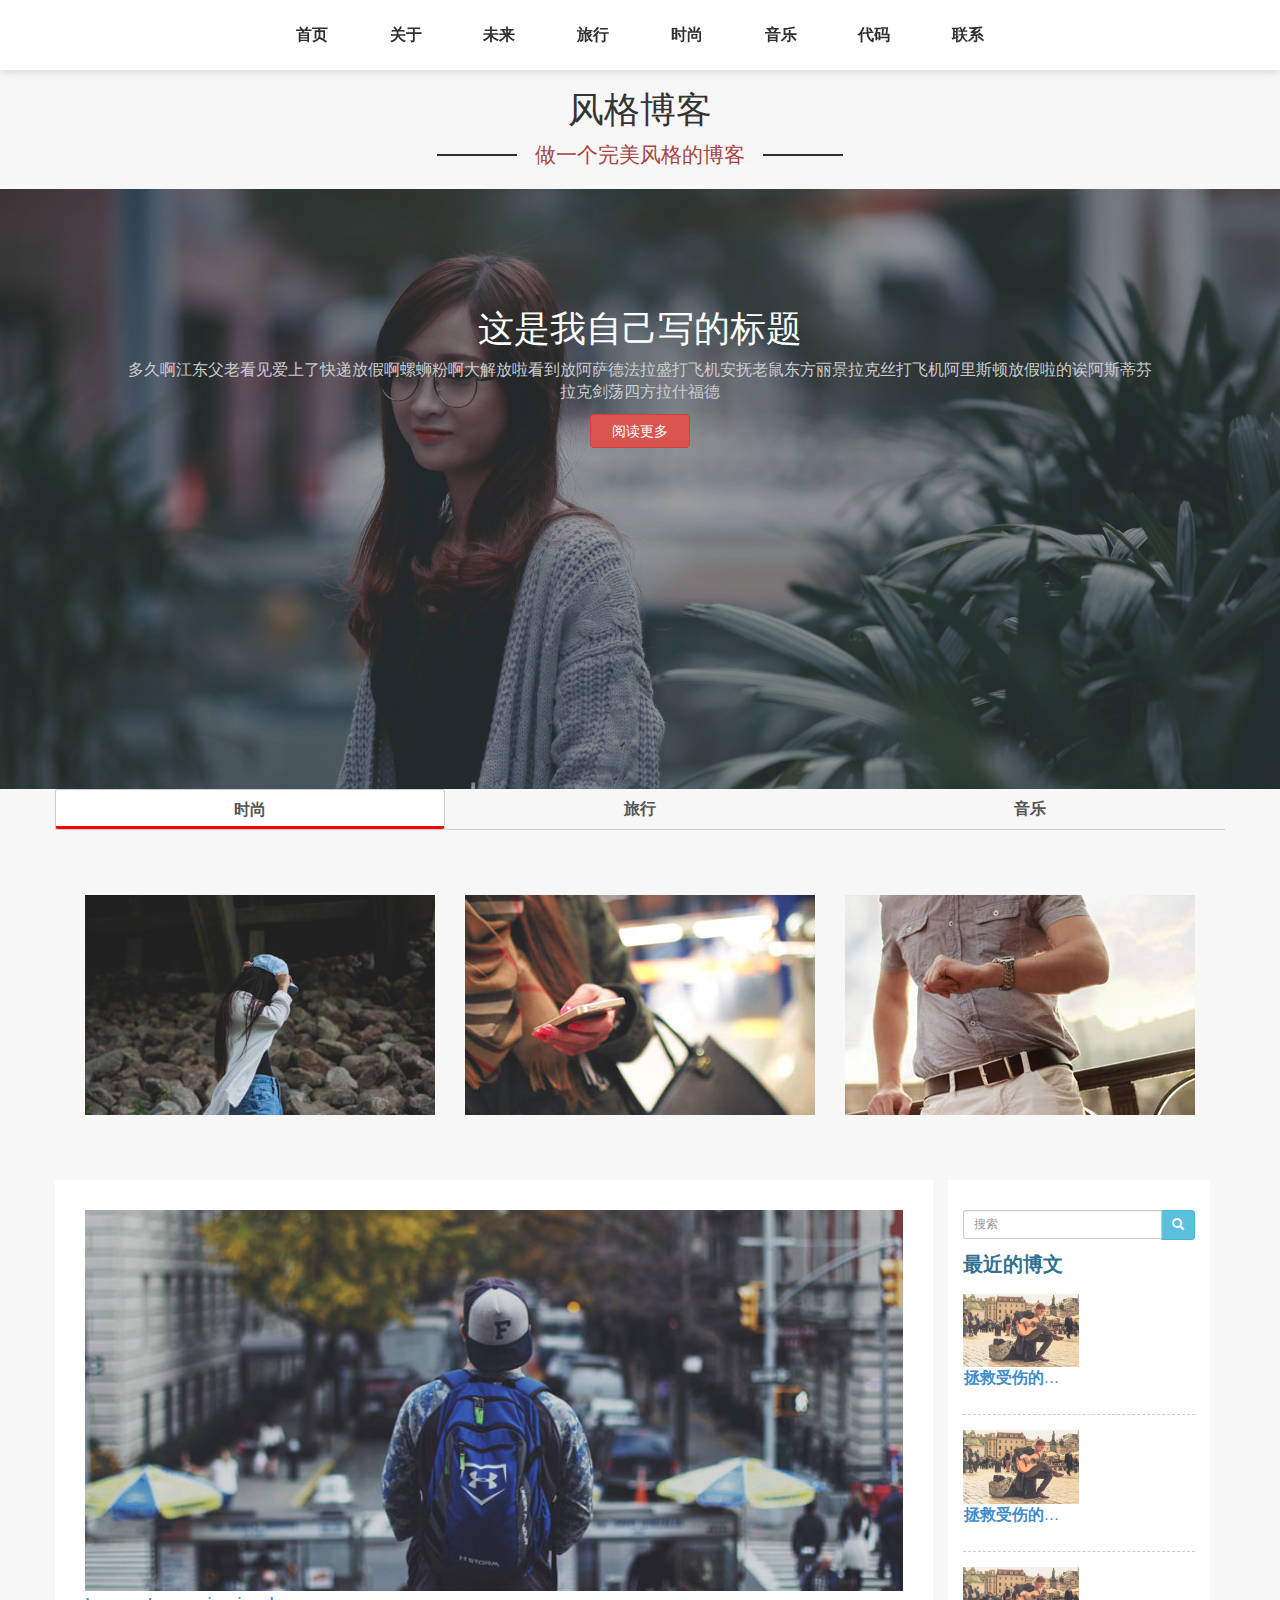
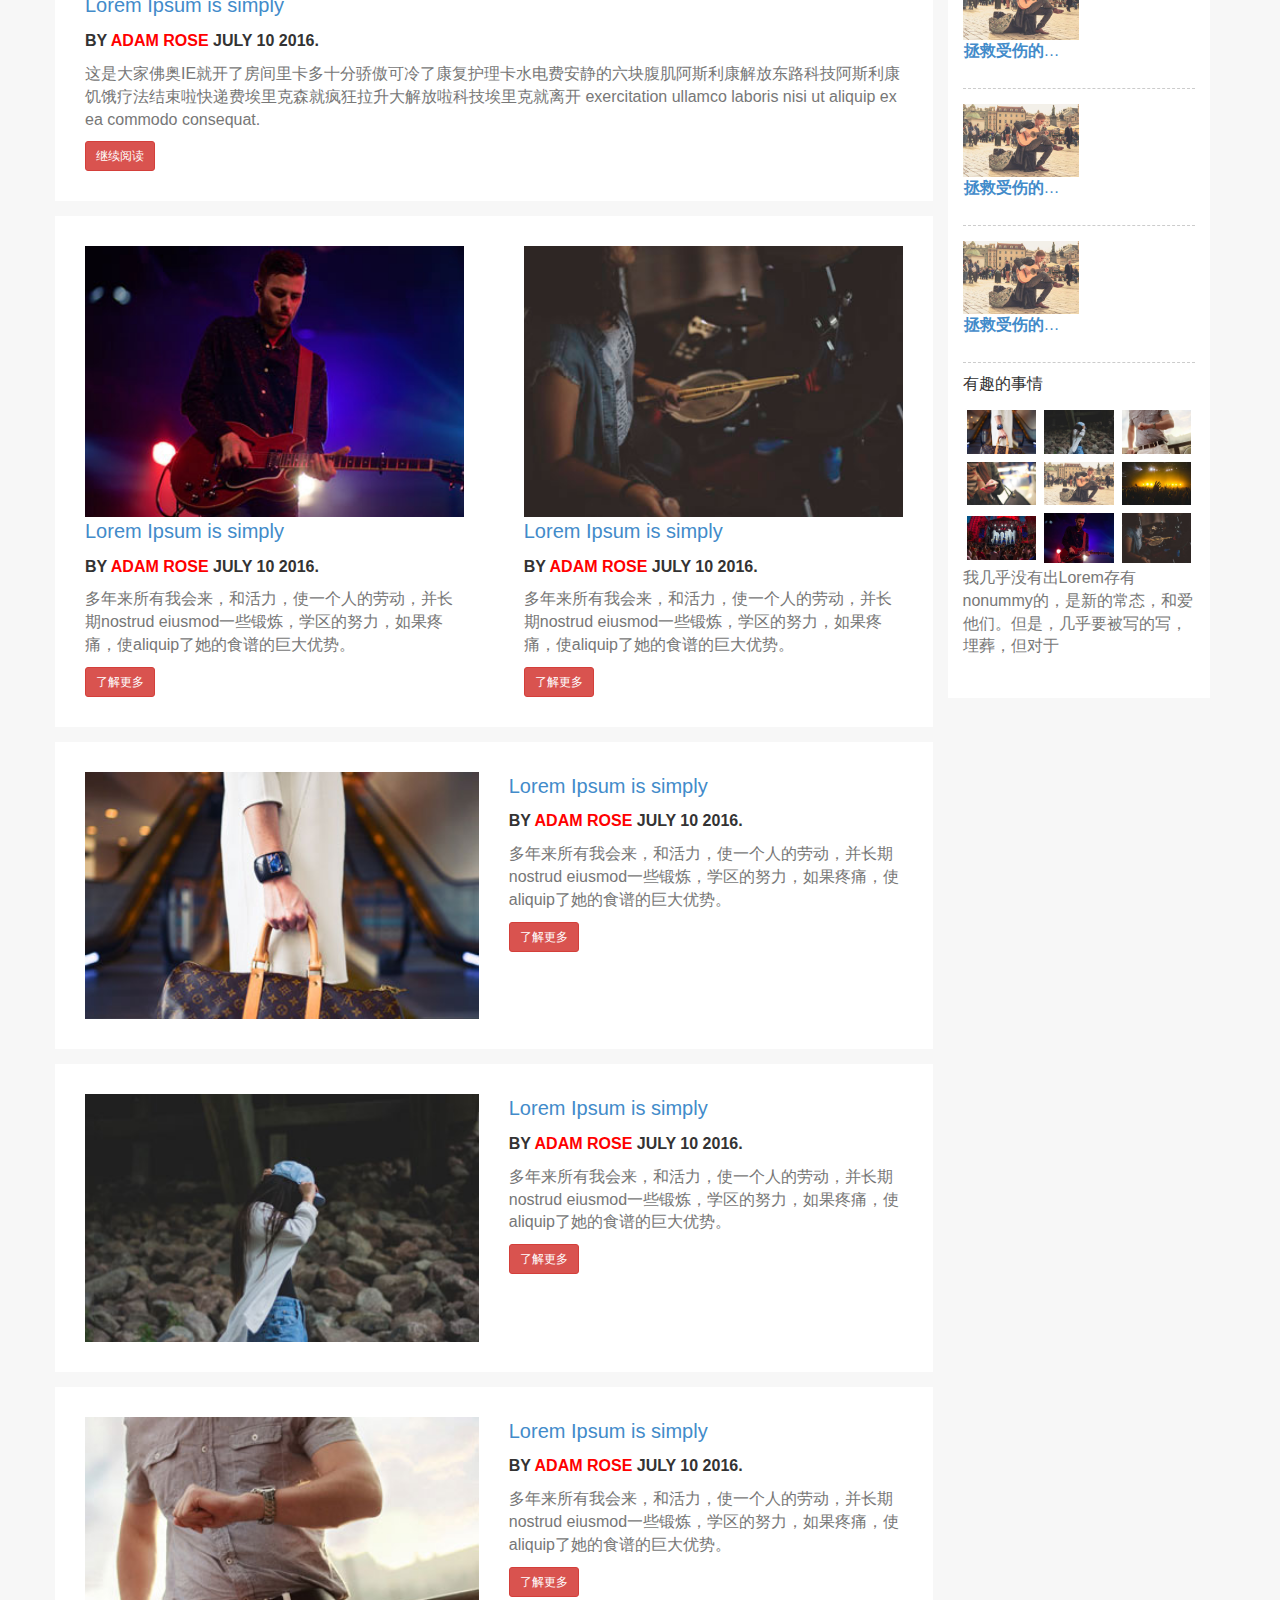
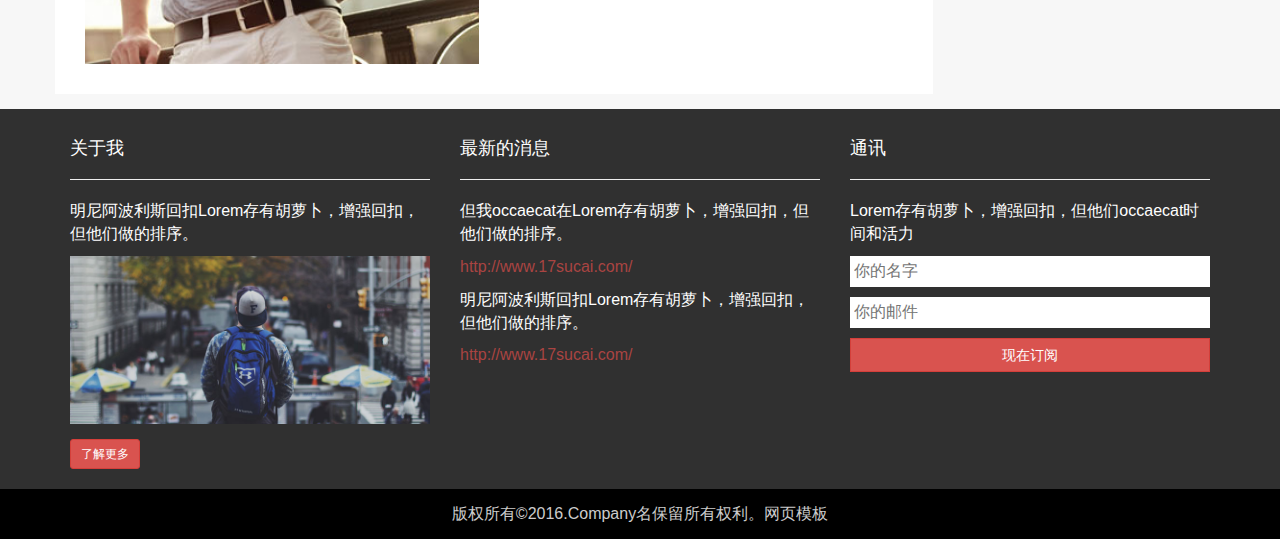
<file: index.html>
<!DOCTYPE html>
<html>
	<head>
		<meta name="viewport" content="width=device-width,initial-scale=1,minimum-scale=1,maximum-scale=1,user-scalable=no" />
		<meta charset="utf-8" />
		<title>林子|首页</title>
		<meta name="Description" content=""/>
		<meta name="Keywords" content=""/>
		<link rel="stylesheet" type="text/css" href="css/reset.css"/>
		<link rel="stylesheet" type="text/css" href="css/bootstrap.min.css"/>
		<link rel="stylesheet" type="text/css" href="css/style.css"/>
		<script src="js/jquery-1.8.3.min.js" type="text/javascript" charset="utf-8"></script>
	</head>
	<body>
		<header id="header">
			<div class="container">
				<div class="header-nav row">
					<div class="col-md-8 col-sm-8 nav-menu hidden-xs">
						<ul class="nav-menu-list">
							<li class="list active"><a href="#">首页</a></li>
							<li class="list"><a href="#">关于</a></li>
							<li class="list"><a href="#">未来</a></li>
							<li class="list"><a href="#">旅行</a></li>
							<li class="list"><a href="#">时尚</a></li>
							<li class="list"><a href="#">音乐</a></li>
							<li class="list"><a href="#">代码</a></li>
							<li class="list"><a href="#">联系</a></li>
						</ul>
					</div>
					<div class="min-menu-btn visible-xs">
						<div class="min-menu-box">
							<span class="menu-line menu-line1"></span>
							<span class="menu-line menu-line2"></span>
							<span class="menu-line menu-line3"></span>
						</div>
					</div>
				</div>
				<ul class="min-menu-list">
					<li class="list active"><a href="#">首页</a></li>
					<li class="list"><a href="#">关于</a></li>
					<li class="list"><a href="#">未来</a></li>
					<li class="list"><a href="#">旅行</a></li>
					<li class="list"><a href="#">时尚</a></li>
					<li class="list"><a href="#">音乐</a></li>
					<li class="list"><a href="#">代码</a></li>
					<li class="list"><a href="#">联系</a></li>
				</ul>
			</div>
		</header>
		<section id="section">
			<div id="page">
				<div class="content">
					<div class="container-fluid">
						<!--index start-->
						<div class="row">
							<div class="col-xs-12 col-xl-12 col-lg-12 col-md-12 index-title">
								<h1 class="text-center">风格博客</h1>
								<p class="text-danger text-center lead"><span class="line1"></span>&nbsp;&nbsp;&nbsp;做一个完美风格的博客&nbsp;&nbsp;&nbsp;<span class="line1"></span></p>
							</div>
							<div class="col-xs-12 col-xl-12 col-lg-12 col-md-12 index-bg">
								<div class="row">
									<div class="index-info">
										<h1 class="text-center text-white">这是我自己写的标题</h1>
										<p class="text-ccc text-center index-text">多久啊江东父老看见爱上了快递放假啊螺蛳粉啊大解放啦看到放阿萨德法拉盛打飞机安抚老鼠东方丽景拉克丝打飞机阿里斯顿放假啦的诶阿斯蒂芬拉克剑荡四方拉什福德</p>
										<button class="btn btn-block btn-danger read-more">阅读更多</button>
									</div>
								</div>
							</div>
						</div>
					</div>
						<!--index end-->
						<!--tab start-->
					<div class="container">
						<div class="row">
							<div class="container tab-container">
								<div class="row my-tab">
									<div class="col-xl-4 col-lg-4 col-md-4 col-sm-4 col-xs-4 tab-list text-center tab-list-active">
										时尚
									</div>
									<div class="col-xl-4 col-lg-4 col-md-4 col-sm-4 col-xs-4 tab-list text-center">
										旅行
									</div>
									<div class="col-xl-4 col-lg-4 col-md-4 col-sm-4 col-xs-4 tab-list text-center">
										音乐
									</div>
								</div>
								<div class="row my-tab-content">
									<div class="col-xl-4 col-lg-4 col-md-4 col-sm-4 col-xs-12">
										<img src="img/f2.jpg" alt="" class="tab-img"/>
									</div>
									<div class="col-xl-4 col-lg-4 col-md-4 col-sm-4 col-xs-12">
										<img src="img/f4.jpg" alt="" class="tab-img"/>
									</div>
									<div class="col-xl-4 col-lg-4 col-md-4 col-sm-4 col-xs-12">
										<img src="img/f3.jpg" alt="" class="tab-img"/>
									</div>
								</div>
							</div>
						</div>
						<!--tab end-->
						<!--info content start-->
						<div class="row info-content">
							<div class="col-md-9 col-sm-9 col-lg-9 content-left">
								<div class="info-page info-page1">
									<div class="my-info-img">
										<img src="img/t4.jpg" alt="" style="width: 100%;"/>
									</div>
									<p class="info-title"><a href="#">Lorem Ipsum is simply</a></p>
									<p><b>BY <font color="red">ADAM ROSE</font> JULY 10 2016.</b></p>
									<p class="text-777">这是大家佛奥IE就开了房间里卡多十分骄傲可冷了康复护理卡水电费安静的六块腹肌阿斯利康解放东路科技阿斯利康饥饿疗法结束啦快递费埃里克森就疯狂拉升大解放啦科技埃里克就离开 exercitation ullamco laboris nisi ut aliquip ex ea commodo consequat.</p>
									<button class="btn btn-sm btn-danger"><a href="#" class="text-white">继续阅读</a></button>
								</div>
								<div class="info-page2">
										<div class="row info-page2-content">
											<div class="col-md-6 col-sm-6">
												<div class="my-info-img">
													<img src="img/m4.jpg" alt="" style="width: 100%;"/>
												</div>
												<p class="info-title"><a href="#">Lorem Ipsum is simply</a></p>
												<p><b>BY <font color="red">ADAM ROSE</font> JULY 10 2016.</b></p>
												<p class="text-777">多年来所有我会来，和活力，使一个人的劳动，并长期nostrud eiusmod一些锻炼，学区的努力，如果疼痛，使aliquip了她的食谱的巨大优势。</p>
												<button class="btn btn-sm btn-danger"><a href="#" class="text-white">了解更多</a></button>
											</div>
											<div class="col-md-6 col-sm-6">
												<div class="my-info-img">
													<img src="img/m5.jpg" alt="" style="width: 100%;"/>
												</div>
												<p class="info-title"><a href="#">Lorem Ipsum is simply</a></p>
												<p><b>BY <font color="red">ADAM ROSE</font> JULY 10 2016.</b></p>
												<p class="text-777">多年来所有我会来，和活力，使一个人的劳动，并长期nostrud eiusmod一些锻炼，学区的努力，如果疼痛，使aliquip了她的食谱的巨大优势。</p>
												<button class="btn btn-sm btn-danger"><a href="#" class="text-white">了解更多</a></button>
											</div>
										</div>
								</div>
								<div class="info-page info-page3">
									<div class="row info-page3-content">
										<div class="col-md-6 col-sm-6">
											<div class="my-info-img">
												<img src="img/f1.jpg" alt="" style="width: 100%;"/>
											</div>
										</div>
										<div class="col-md-6 col-sm-6">
											<p class="info-title"><a href="#">Lorem Ipsum is simply</a></p>
											<p><b>BY <font color="red">ADAM ROSE</font> JULY 10 2016.</b></p>
											<p class="text-777">多年来所有我会来，和活力，使一个人的劳动，并长期nostrud eiusmod一些锻炼，学区的努力，如果疼痛，使aliquip了她的食谱的巨大优势。</p>
											<button class="btn btn-sm btn-danger"><a href="#" class="text-white">了解更多</a></button>
										</div>
									</div>
								</div>
								<div class="info-page info-page4">
									<div class="row info-page3-content">
										<div class="col-md-6 col-sm-6">
											<div class="my-info-img">
												<img src="img/f2.jpg" alt="" style="width: 100%;"/>
											</div>
										</div>
										<div class="col-md-6 col-sm-6">
											<p class="info-title"><a href="#">Lorem Ipsum is simply</a></p>
											<p><b>BY <font color="red">ADAM ROSE</font> JULY 10 2016.</b></p>
											<p class="text-777">多年来所有我会来，和活力，使一个人的劳动，并长期nostrud eiusmod一些锻炼，学区的努力，如果疼痛，使aliquip了她的食谱的巨大优势。</p>
											<button class="btn btn-sm btn-danger"><a href="#" class="text-white">了解更多</a></button>
										</div>
									</div>
								</div>
								<div class="info-page info-page5">
									<div class="row info-page3-content">
										<div class="col-md-6 col-sm-6">
											<div class="my-info-img">
												<img src="img/f3.jpg" alt="" style="width: 100%;"/>
											</div>
										</div>
										<div class="col-md-6 col-sm-6">
											<p class="info-title"><a href="#">Lorem Ipsum is simply</a></p>
											<p><b>BY <font color="red">ADAM ROSE</font> JULY 10 2016.</b></p>
											<p class="text-777">多年来所有我会来，和活力，使一个人的劳动，并长期nostrud eiusmod一些锻炼，学区的努力，如果疼痛，使aliquip了她的食谱的巨大优势。</p>
											<button class="btn btn-sm btn-danger"><a href="#" class="text-white">了解更多</a></button>
										</div>
									</div>
								</div>
							</div>
							<div class="col-md-3 col-sm-3 col-lg-3 content-right">
								<div class="aside-info">
									<div class="search-box">
										<form action="" method="post">
											<div class="input-group">
										      <input type="text" class="form-control search-input input-sm" placeholder="搜索">
										      <span class="input-group-btn">
										        <button class="btn btn-info btn-sm" type="button"><span class="glyphicon glyphicon-search"></span></button>
										      </span>
										    </div><!-- /input-group -->
										</form>
									</div>
									<p class="text-info near-blog-title">最近的博文</p>
									<div class="near-blog-content">
										<ul>
											<li class="blog-list">
												<a href="#">
													<div class="blog-img">
														<img src="img/m1.jpg" alt="" />
													</div>
													<div class="blog-title text-nowrap">
														<p class="text-nowrap"><b>拯救受伤的孩子</b></p>
													</div>
												</a>
											</li>
											<li class="blog-list">
												<a href="#">
													<div class="blog-img">
														<img src="img/m1.jpg" alt="" />
													</div>
													<div class="blog-title text-nowrap">
														<p class="text-nowrap"><b>拯救受伤的孩子</b></p>
													</div>
												</a>
												
											</li>
											<li class="blog-list">
												<a href="#">
													<div class="blog-img">
														<img src="img/m1.jpg" alt="" />
													</div>
													<div class="blog-title text-nowrap">
														<p class="text-nowrap"><b>拯救受伤的孩子</b></p>
													</div>
												</a>
												
											</li>
											<li class="blog-list">
												<a href="#">
													<div class="blog-img">
														<img src="img/m1.jpg" alt="" />
													</div>
													<div class="blog-title text-nowrap">
														<p class="text-nowrap"><b>拯救受伤的孩子</b></p>
													</div>
												</a>
											</li>
											<li class="blog-list">
												<a href="#">
													<div class="blog-img">
														<img src="img/m1.jpg" alt="" />
													</div>
													<div class="blog-title text-nowrap">
														<p class="text-nowrap"><b>拯救受伤的孩子</b></p>
													</div>
												</a>
											</li>
										</ul>
									</div>
									<div class="fun-content">
										<p class="fun-title">有趣的事情</p>
										<div class="fun-img">
											<table>
												<tr>
													<td>
														<a href="#">
														<img src="img/f1.jpg" alt="" /></a>
													</td>
													<td>
														<a href="#">
														<img src="img/f2.jpg" alt="" /></a>
													</td>
													<td>
														<a href="#">
														<img src="img/f3.jpg" alt="" /></a>
													</td>
												</tr>
												<tr>
													<td>
														<a href="#">
														<img src="img/f4.jpg" alt="" /></a>
													</td>
													<td>
														<a href="#">
														<img src="img/m1.jpg" alt="" /></a>
													</td>
													<td>
														<a href="#">
														<img src="img/m2.jpg" alt="" /></a>
													</td>
												</tr>
												<tr>
													<td>
														<a href="#">
														<img src="img/m3.jpg" alt="" /></a>
													</td>
													<td>
														<a href="#">
														<img src="img/m4.jpg" alt="" /></a>
													</td>
													<td>
														<a href="#">
														<img src="img/m5.jpg" alt="" /></a>
													</td>
												</tr>
											</table>
										</div>
										<p class="text-777">我几乎没有出Lorem存有nonummy的，是新的常态，和爱他们。但是，几乎要被写的写，埋葬，但对于</p>
									</div>
								</div>
							</div>
						</div>
						<!--info content end-->
					</div>
				</div>
			</div>
		</section>
		<footer id="footer">
			<div class="container">
				<div class="row">
					<div class="footer-menu">
						<div class="col-md-4 col-sm-4">
							<h4 class="text-white">关于我</h4>
							<hr />
							<p class="text-white">明尼阿波利斯回扣Lorem存有胡萝卜，增强回扣，但他们做的排序。</p>
							<img src="img/t4.jpg" alt="" style="width: 100%;"/>
							<button class="btn btn-danger btn-sm bottom-read-more">了解更多</button>
						</div>
						<div class="col-md-4 col-sm-4">
							<h4 class="text-white">最新的消息</h4>
							<hr />
							<p class="text-white">但我occaecat在Lorem存有胡萝卜，增强回扣，但他们做的排序。</p>
							<p><a href="#" class="text-danger">http://www.17sucai.com/</a></p>
							<p class="text-white">明尼阿波利斯回扣Lorem存有胡萝卜，增强回扣，但他们做的排序。</p>
							<p><a href="#" class="text-danger">http://www.17sucai.com/</a></p>
						</div>
						<div class="col-md-4 col-sm-4">
							<h4 class="text-white">通讯</h4>
							<hr />
							<p class="text-white">Lorem存有胡萝卜，增强回扣，但他们occaecat时间和活力</p>
							<input type="text" class="bottom-input" placeholder="你的名字"/><br />
							<input type="text" class="bottom-input" placeholder="你的邮件"/><br />
							<button class="btn btn-danger bottom-btn"><a href="#" class="text-white">现在订阅</a></button>
						</div>
					</div>
				</div>
			</div>
			<div class="footer-bottom-info container-fluid">
				<div class="row">
					<div class="col-md-12 col-sm-12">
						<p class="text-center text-ccc">版权所有©2016.Company名保留所有权利。网页模板</p>
					</div>
				</div>
			</div>
		</footer>
	</body>
	<script src="js/main.js" type="text/javascript" charset="utf-8"></script>
</html>
</file>
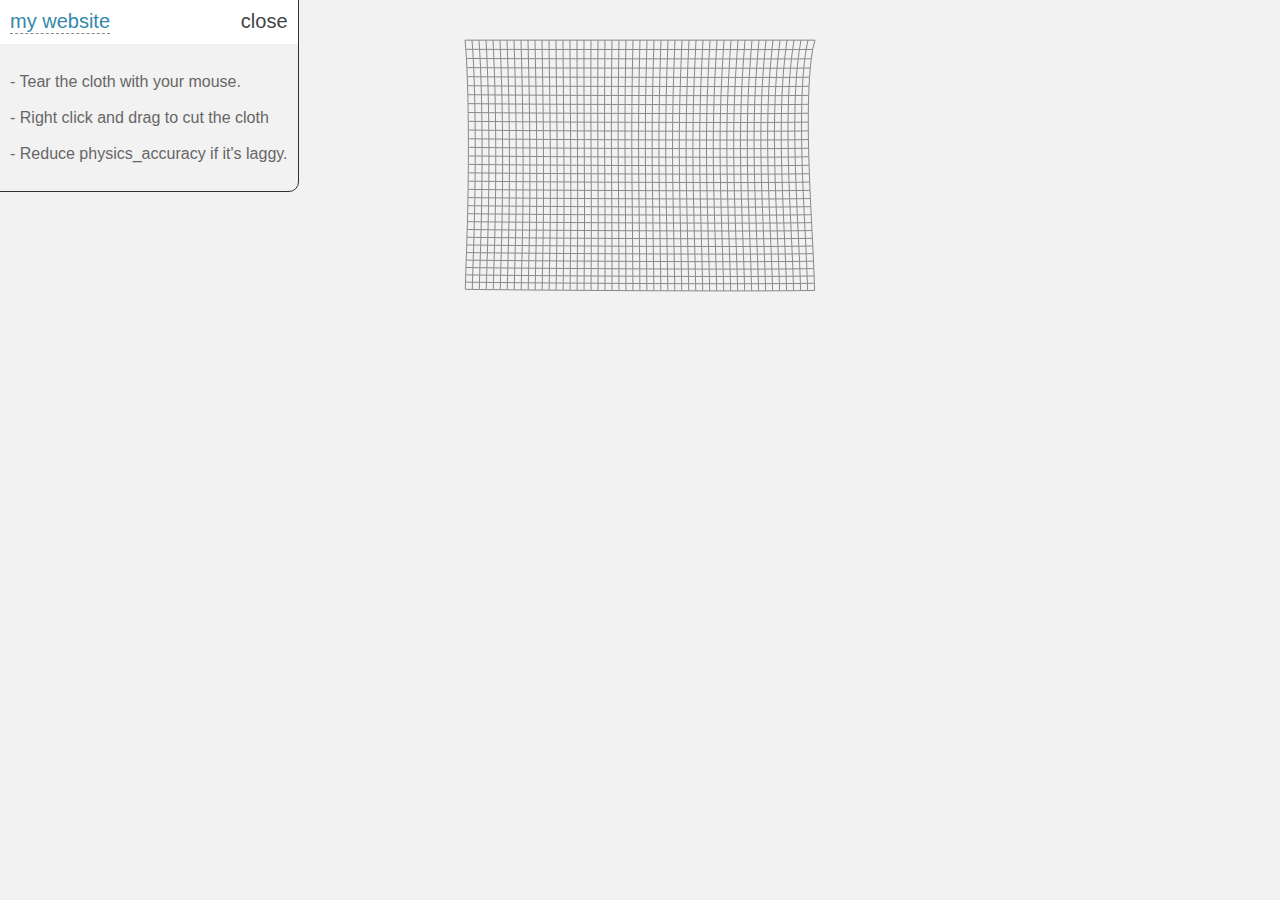
<file: pobu/index.html>
<!DOCTYPE html>
<html>

<head>
    <title>Tearable Cloth</title>

    <link rel="stylesheet" type="text/css" href="style.css" />
</head>

<body>

    <canvas id="c"></canvas>

   

    <div id="info">
        <div id="top">
            <a target="_blank" id="site" href="javascript:alert('Currently down, sorry!');">my website</a>
            <a id="close" href="">close</a>
        </div>
        <p>
            <br>- Tear the cloth with your mouse.
            <br>
            <br>- Right click and drag to cut the cloth
            <br>
            <br>- Reduce physics_accuracy if it's laggy.
            <br>
            <br>
        </p>
    </div>



    <script type="text/javascript">
        document.getElementById('close').onmousedown = function(e) {
            e.preventDefault();
            document.getElementById('info').style.display = 'none';
            return false;
        };
    </script>
    
    <script type="text/javascript" src="Cloth.js"></script>
</body>

</html>
</file>
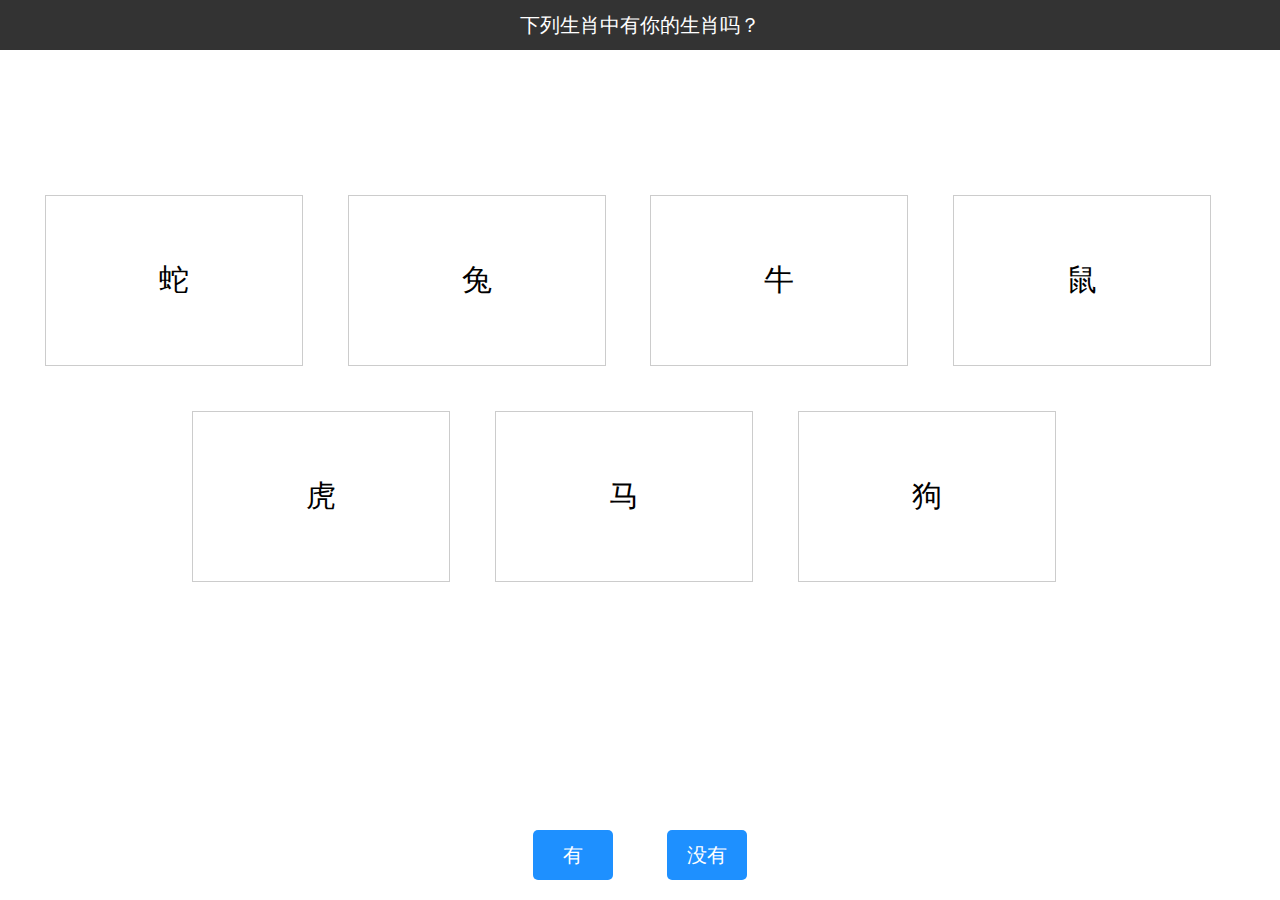
<file: sh.html>
<!DOCTYPE html>
<html>
	<head>
		<meta charset="UTF-8">
		<meta name="viewport" content="width=device-width,initial-scale=1,minimum-scale=1,maximum-scale=1,user-scalable=no" />
		<title>你的生肖我知道！</title>
		<script src="js/jquery-1.8.3.min.js" type="text/javascript" charset="utf-8"></script>
		<style type="text/css">
			*{
				margin: 0;
				padding: 0;
			}
			html,body{
				padding: 0;
				margin: 0;
			}
			.wrapper{
				width: 100%;
			}
			.ques-box{
				width: 100%;
				height: 50px;
				background: #333;
			}
			.show-box{
				width: 100%;
				padding: 100px 0;
			}
			.show{
				width: 100%;
				list-style: none;
			}
			.show .an{
				width: 20%;
				padding: 5% 0;
				margin-left: 3.5%;
				margin-top: 3.5%;
				float: left;
				border: 1px solid #ccc;
				text-align: center;
			}
			.show .an:nth-of-type(5){
				margin-left:15%;
			}
			.text{
				font-size: 30px;
				line-height: ;
			}
			.show::after{
				content: "";
				display: block;
				clear: both;
			}
			.an-box{
				width: 100%;
				text-align: center;
				position: absolute;
				bottom: 20px;
			}
			.an-box button{
				min-width: 80px;
				padding: 0 10px;
				height: 50px;
				color: #fff;
				border-radius: 5px;
				font-size: 20px;
				background: dodgerblue;
				border: none;
				outline: none;
			}
			.an-box button:hover{
				background: #1873cc;
			}
			.an-box button:nth-of-type(2){
				margin-left: 50px;
			}
			.result-text{
				font-size: 20px;
				text-align: center;
			}
			.title{
				color: #fff;
				line-height: 50px;
				text-align: center;
				font-size: 20px;
			}
			.shengxiao{
				font-size: 100px;
				text-align: center;
			}
		</style>
	</head>
	<body>
		<div class="wrapper">
			<div class="ques-box">
				<p class="title">下列生肖中有你的生肖吗？</p>
			</div>
			<div class="show-box">
				<ul class="show">
				</ul>
			</div>
			<div class="an-box">
				<button onclick="showResult(nowPage,'y')">有</button>
				<button onclick="showResult(nowPage,'m')">没有</button>
			</div>
		</div>
		<script type="text/javascript">
			var data = {
				"鼠":[1,1,1,1],
				"牛":[1,1,1,0],
				"虎":[1,1,0,1],
				"兔":[1,0,1,1],
				"龙":[0,1,1,1],
				"蛇":[1,1,0,0],
				"马":[1,0,0,1],
				"羊":[0,1,0,1],
				"猴":[0,0,1,1],
				"鸡":[0,1,1,0],
				"狗":[1,0,1,0],
				"猪":[0,0,0,0]
			}
			var nowPage = 0;
			var a = ["鼠","牛","虎","兔","龙","蛇","马","羊","猴","鸡","狗","猪"];
			var c = [];
			//存储页数显示数据
			var page = []
			for(var i = 0; i < 4;i++){
				for(key in data){
					var r = data[key][i];
					page.push(r);
				}
			}
			function showResult(n,i){
				$(".show").empty();
				if(i == "y"){
					c.push(1);
				}else if(i == 'm'){
					c.push(0);
				}else{}
				if(nowPage == 4 && c.length == 4){
					var index;
					var t = 0;
					for(key in data){
						if(data[key].toString() == c.toString()){
							index = key;
							t = 1;
						}
					}
					if(t){
						$(".show").append("<p class='result-text'>你的生肖是<br><span class='shengxiao'>"+index+"</span></p>");
						$(".an-box").empty().append("<button onclick='location.reload()'>太棒了</button>");
					}else{
						$(".show").append("<p class='result-text'>别闹，好好答题！</p>");
						$(".an-box").empty().append("<button onclick='location.reload()'>重新答题</button>");
					}
				}
				var j = 0;
				for(var i = 0; i < 12;i++){
					if(page.slice(n*12,(n+1)*12)[i] == 1 && j == 0){
						$(".show").append("<li class='an'><span class='text'>"+a[i]+"</span></li>");
						j = Math.random()*10 >= 5 ? 1 : 0;
					}else if(page.slice(n*12,(n+1)*12)[i] == 1 && j == 1){
						$(".show").prepend("<li class='an'><span class='text'>"+a[i]+"</span></li>");
						j = Math.random()*10 >= 5 ? 1 : 0;
					}
				}
				nowPage++;
			}
			showResult(nowPage,"");
			
		</script>
	</body>
</html>
</file>
<file: css/style.css>
html,body{
	font-size: 100%;
	background-color:#f7f7f7;
}
a:hover{
	text-decoration: none;
}
#header{
	box-shadow: 0px 0px 10px #ccc;
	background-color: #fff;
	position: fixed;
	z-index: 9999;
	width: 100%;
}
.header-nav{
	/*width: 100%;*/
}
.nav-menu{
	margin: 0 auto;
	float:none;
}
.nav-menu-list{
	display: table;
	width: 100%;
	margin-bottom: 0;
}
.nav-menu-list .list{
	display: table-cell;
	width: 12%;
}
.nav-menu-list .list a{
	display: block;
	height: 70px;
	line-height: 70px;
	text-align: center;
	color: #303030;
	font-weight: 600;
	font-family: 'Raleway', sans-serif;
	transition: color .5s;
	text-decoration: none;
}
.nav-menu-list .list a:hover{
	color: red;
}
.min-menu-btn{
	width: 40px;
	margin: 0 auto;
}
.min-menu-box{
	position: relative;
	padding-top: 10px;
}
.min-menu-box .menu-line{
	padding: 1px 20px;
	background-color:#000;
	display: block;
	margin-bottom: 10px;
}
.min-menu-list{
	display: none;
}
.min-menu-list .list a{
	text-align: center;
	padding: 10px 0;
	display: block;
}
.min-menu-list .list a{
	color: #000;
}
.min-menu-list .list.active{
	background: #2A6496;
}
.min-menu-box .menu-line{
	transition: all .5s;
	transform-origin: center left;
	opacity: 1;
}
.min-menu-box.open .menu-line1{
	transition: transform .5s;
	transform: rotate(36deg) translateX(4px);
}
.min-menu-box.open .menu-line2{
	transition: opacity .5s;
	opacity: 0;
}
.min-menu-box.open .menu-line3{
	transition: transform .5s;
	transform: rotate(-36deg) translateX(3px) translateY(4px);
}
/*背景图*/
#section{
	padding-top: 70px;
}
.index-bg{
	/*width: 100%;*/
	min-height: 600px;
	padding-top:100px;
	background:url(../img/banner-1.jpg) no-repeat;
	background-size: cover;
}
.line1{
	width: 80px;
	display: inline-block;
	vertical-align: 20%;
	padding-top:2px;
	background-color:#303030;
}
.read-more{
	width: 100px;
	margin: 0 auto;
}
.index-info{
	max-width: 80%;
	margin: 0 auto;
}
.text-white{
	color: white;
}
.text-ccc{
	color: #ccc;
}
.text-777{
	color: #777;
}
/*选项卡*/
.tab-container .my-tab{
	border-bottom:1px solid #ccc;
}
.tab-list{
	height: 40px;
	line-height: 40px;
	font-size: 16px;
	font-weight: 600;
	color: #555;
	transition: all .3s;
	cursor: pointer;
}
.tab-list:hover{
	border: 1px solid #ccc;
	border-bottom:3px solid red;
	border-radius: 3px;
	background-color: #fff;
}
.tab-container .row div.tab-list-active{
	border: 1px solid #ccc;
	border-bottom:3px solid red;
	border-radius: 3px;
	background-color: #fff;
}
.my-tab-content{
	padding: 50px 15px;
}
.my-tab-content>div{
	padding: 15px 15px;
}
.tab-img{
	width: 100%;
}
/*info-content*/
.content-left{
	padding: 0 0;
}
.info-page1{
	background-color: #fff;
	padding: 30px 30px;
	margin-bottom: 15px;
}
.info-title{
	font-size: 20px;
}
.search-input{
	height: 29px;
}
.aside-info{
	padding: 30px 15px;
	background: #fff;
}
.near-blog-title{
	font-size: 20px;
	font-weight: 600;
	padding: 10px 0 0;
	margin-bottom: 0;
}
.blog-list{
	border-bottom: 1px dashed #ccc;
	padding: 15px 0;
}
.blog-img,.blog-title{
	width: 50%;
	display: inline-block;
}
.blog-title{
	margin-left: -4px;
	vertical-align: top;
}
.blog-title p{
	padding: 0 5px;
}
.blog-img img{
	width: 100%;
}
.text-nowrap{
	overflow: hidden;
	text-overflow: ellipsis;
	white-space: nowrap;
}
.fun-img table tr td{
	padding: 4px 4px;
}
.fun-img table tr td img{
	width: 100%;
	height: auto;
}
.info-page2{
	margin-bottom: 15px;
}
.info-page2-content{
	padding: 0 15px;
}
.info-page{
	padding:30px 30px;
	background-color:#fff;
	margin-bottom: 15px;
}
.info-page2-content>div{
	padding:30px 30px;
	background-color: #fff;
}
/*footer*/
footer{
	background-color:#303030;
}
footer .container{
	padding: 20px 15px;
}
.bottom-read-more{
	margin-top: 15px;
}
.bottom-input{
	width: 100%;
	border: none;
	outline: none;
	padding: 4px 4px;
	margin-bottom: 10px;
	font-size: 16px;
}
.bottom-btn{
	border-radius: 0;
	width: 100%;
}
.footer-bottom-info{
	height: 50px;
	background: #000;
}
.footer-bottom-info p{
	line-height: 50px;
	margin-bottom: 0px;
}
@media only screen and (max-width: 500px) {
	.index-bg{
		min-height: 300px;
		padding-top: 50px;
	}
	.index-info h1{
		font-size: 18px;
	}
	.line1{
		width: 40px;
	}
}
</file>
<file: pobu/style.css>
* {
    margin: 0;
    overflow: hidden;
    -webkit-user-select: none;
    -moz-user-select: none;
    -ms-user-select: none;
    -o-user-select: none;
    user-select: none;
}
body {
    background: #F2F2F2;
}
#c {
    display: block;
    margin: 20px auto 0;
}
#info {
    position: absolute;
    left: -1px;
    top: -1px;
    width: auto;
    max-width: 380px;
    height: auto;
    background: #f2f2f2;
    border-bottom-right-radius: 10px;
    border:1px solid #333;
}
#top {
    background: #fff;
    width: 100%;
    height: auto;
    position: relative;
    border-bottom: 1px solid #eee;
}
p {
    font-family: Arial, sans-serif;
    color: #666;
    text-align: justify;
    font-size: 16px;
    margin: 10px;
}
a {
    font-family: sans-serif;
    color: #444;
    text-decoration: none;
    font-size: 20px;
}
#site {
    float: left;
    margin: 10px;
    color: #38a;
    border-bottom: 1px dashed #888;
}
#site: hover {
    color: #7af;
}
#close {
    float: right;
    margin: 10px;
}
#p {
    font-family: Verdana, sans-serif;
    position: absolute;
    right: 10px;
    bottom: 10px;
    color: #167fc6;
    border: 1px dashed #555;
    padding: 4px 8px;
}
</file>
